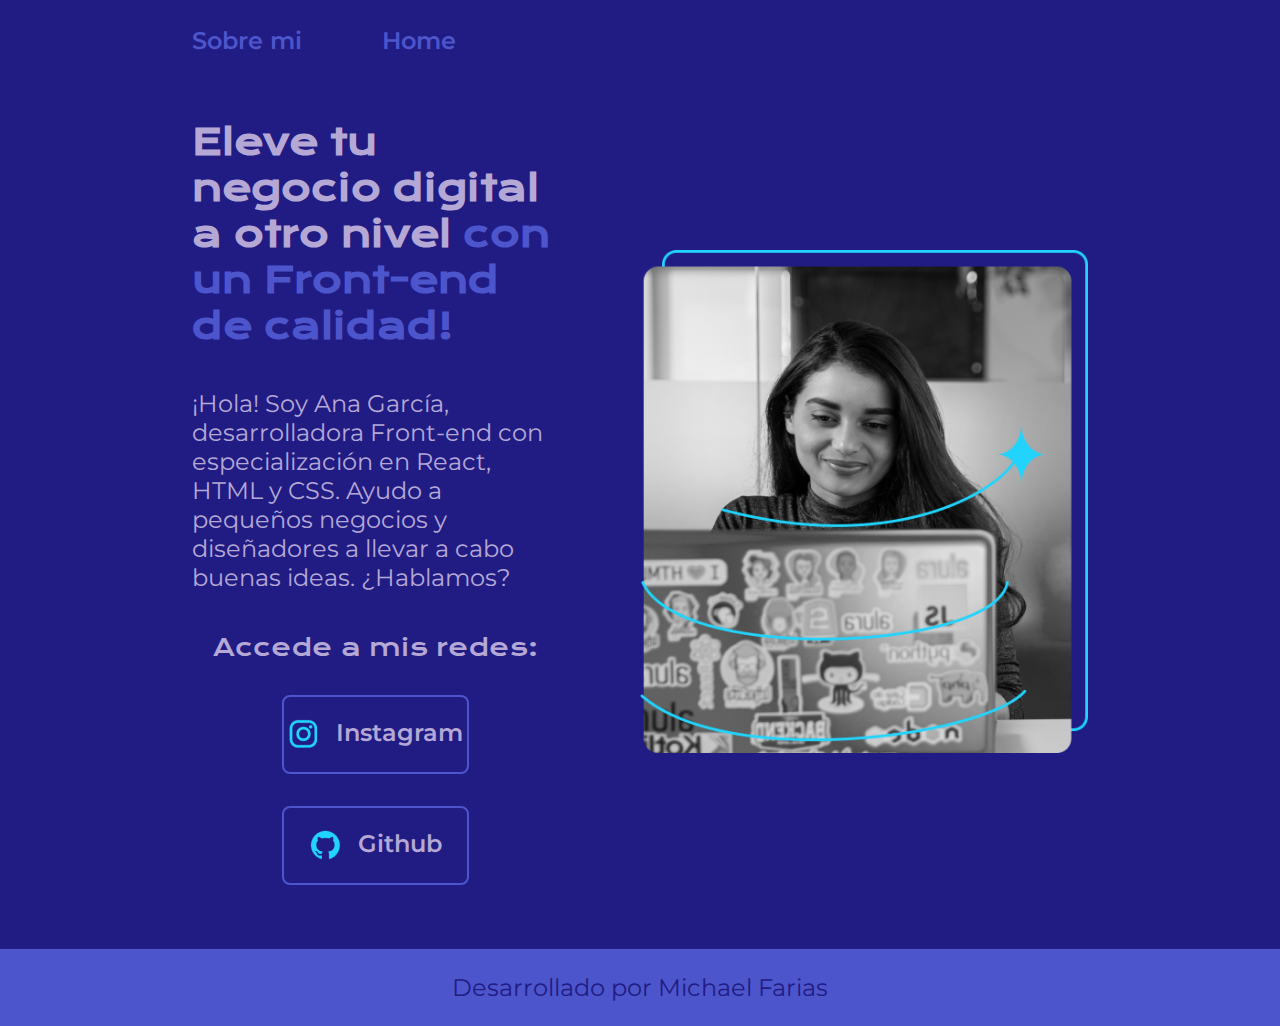
<file: index.html>
<!DOCTYPE html>
<html lang="es">
  <head>
    <meta charset="UTF-8" />
    <meta name="viewport" content="width=device-width, initial-scale=1.0" />
    <title>Portafolio</title>
    <link rel="stylesheet" href="/style/STYLE.CSS" />
  </head>
  <body>
    <header class="header">
      <nav class="header_menu">
      <a class="header_menu_link" href="/about.html">Sobre mi</a>
      <a class="header_menu_link"  href="/index.html">Home</a>
    </nav>
  </header>
    <main class="presentacion_de_la_persona">
      <section class="presentacion__contenido">
        <h1 class="presentacion_del_contenido_titulo">
          Eleve tu negocio digital a otro nivel
          <strong class="Titulo-destacado">con un Front-end de calidad!</strong>
        </h1>
        <p class="presentacion_contenido_texto">
          ¡Hola! Soy Ana García, desarrolladora Front-end con especialización en
          React, HTML y CSS. Ayudo a pequeños negocios y diseñadores a llevar a
          cabo buenas ideas. ¿Hablamos?
        </p>
        <div class="presentacion__enlaces">
          <h2 class="presentacion__enlaces__subtitulos">Accede a mis redes:</h2>
          <a class="presentacion__enlaces_link" href="https://www.instagram.com/michael_f367/"> <img src="/assets/instagram.png">
            Instagram</a>
          <a class="presentacion__enlaces_link" href="https://github.com/michaelFARIAS2022"><img src="/assets/github.png">Github</a>
        </div>
      </section>
      <img class="presentacion_imagen" src="/assets/imagen_prueba.png" alt="imagen de Ana Garcia trabajando" />
    </main>
    <footer class="footer"><p>Desarrollado por Michael Farias</p></footer>
  </body>
</html>
</file>
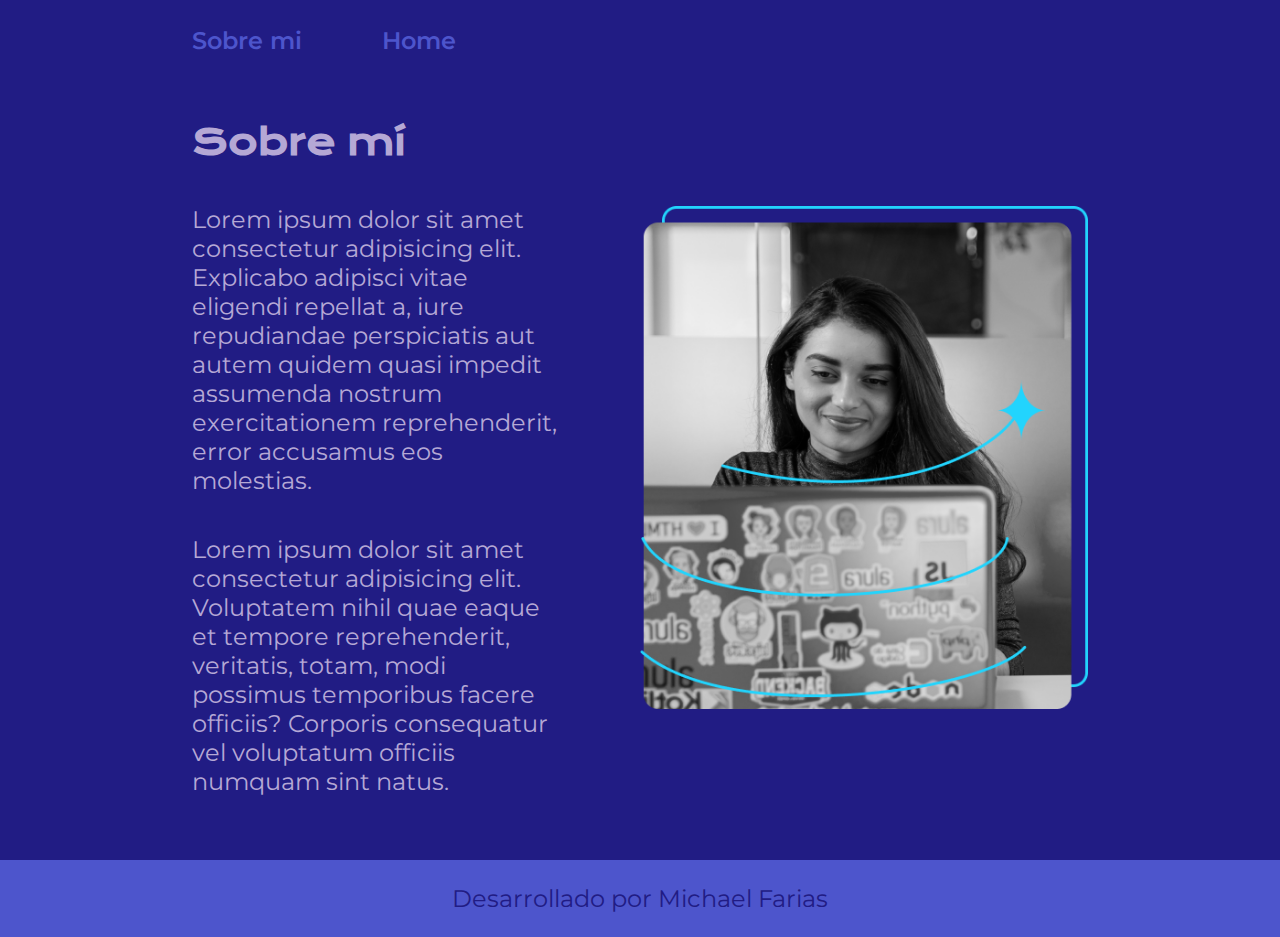
<file: about.html>
<!DOCTYPE html>
<html lang="es-mx">
<head>
    <meta charset="UTF-8">
    <meta name="viewport" content="width=device-width, initial-scale=1.0">
    <title>Sobre mí</title>
    <link rel="stylesheet" href="/style/STYLE.CSS">
</head>
<body>
    <header class="header">
        <nav class="header_menu">
        <a class="header_menu_link" href="/about.html">Sobre mi</a>
        <a class="header_menu_link"  href="/index.html">Home</a>
      </nav>
    </header>
    <main class="presentacion_de_la_persona">
        <section class="presentacion__contenido">
          <h1 class="presentacion_del_contenido_titulo">Sobre mí</h1>
          <p class="presentacion_contenido_texto">Lorem ipsum dolor sit amet consectetur adipisicing elit. Explicabo adipisci vitae eligendi repellat a, iure repudiandae perspiciatis aut autem quidem quasi impedit assumenda nostrum exercitationem reprehenderit, error accusamus eos molestias.</p>
          <p class="presentacion_contenido_texto">Lorem ipsum dolor sit amet consectetur adipisicing elit. Voluptatem nihil quae eaque et tempore reprehenderit, veritatis, totam, modi possimus temporibus facere officiis? Corporis consequatur vel voluptatum officiis numquam sint natus.</p>
        </section>
        
        <img class="presentacion_imagen" src="/assets/imagen_prueba.png" alt="imagen de Ana Garcia trabajando" />
    </main>
    <footer class="footer"><p>Desarrollado por Michael Farias</p></footer>
</body>
</html>
</file>
<file: style/STYLE.CSS>
@import url('https://fonts.googleapis.com/css2?family=Inter:wght@100..900&family=Krona+One&family=Montserrat:ital,wght@0,100..900;1,100..900&display=swap');

:root{
    --color-primario:#211C84;
    --color-secundario:#B5A8D5;
    --color-terciario:#4D55CC;
    --color-hover: #7A73D1;


    --fuente-montserrat:"Montserrat", sans-serif;
    --fuente-krona: "krona one",sans-serif;

}


*{
    padding:0;
    margin:0;
}

body{
    background-color:var(--color-primario);
    color: var(--color-secundario);
    box-sizing:border-box;
}
.header{
padding: 2% 0% 0% 15%;
}
.header_menu{
display:flex;
gap: 80px;
}
.header_menu_link{
    font-family:var(--fuente-montserrat);
    font-size: 1.5rem;
    font-weight: 600;
    color:var(--color-terciario);
    text-decoration: none;
}




.presentacion_de_la_persona{
    display:flex;
    align-items:center;
    padding: 5% 15%; 
    justify-content:space-between;
    gap:82px;
}

.presentacion__contenido{
    width:50%;
    display:flex;
    flex-direction: column;
    gap: 40px;
}

.presentacion_del_contenido_titulo{
    font-size:2.25rem;
    font-family:var(--fuente-krona);
}

.Titulo-destacado{
    color:var(--color-terciario);
}

.presentacion_contenido_texto{
    font-size: 1.5rem;
    font-family: var(--fuente-montserrat);
}

.presentacion__enlaces{
    display:flex;
    justify-content:space-between;
    flex-direction: column;
    align-items:center;
    gap: 32px;
}
.presentacion__enlaces__subtitulos{
    font-family: var(--fuente-krona);
    font-size: 1.5rem;
    font-weight: 400;
}

.presentacion__enlaces_link{
display: flex;
justify-content: center;
gap: 16px;
border: 2px solid var(--color-terciario);
width: 50%;
text-align:center;
padding:21.5px 0;
border-radius:8px;
font-family: var(--fuente-montserrat);
font-size:1.5rem;
font-weight:600;
text-decoration: none;
color:var(--color-secundario);
}

.presentacion__enlaces_link:hover{
    background-color: var(--color-hover);
}

.presentacion_imagen{
    width: 50%;
}

.footer{
    background-color: var(--color-terciario);
    padding: 24px;
    color:var(--color-primario);
    text-align: center;
    font-family:var(--fuente-montserrat);
    font-size: 1.5rem;
    font-weight: 400;
}

@media(max-width: 1200px){
    .header{
        padding: 10%;
    }
    .header_menu{
        justify-content: center;
    }
    .presentacion_de_la_persona{
        flex-direction: column-reverse;
        padding: 5%;
    }
    .presentacion__contenido{
        width: auto;
    }
}
</file>
